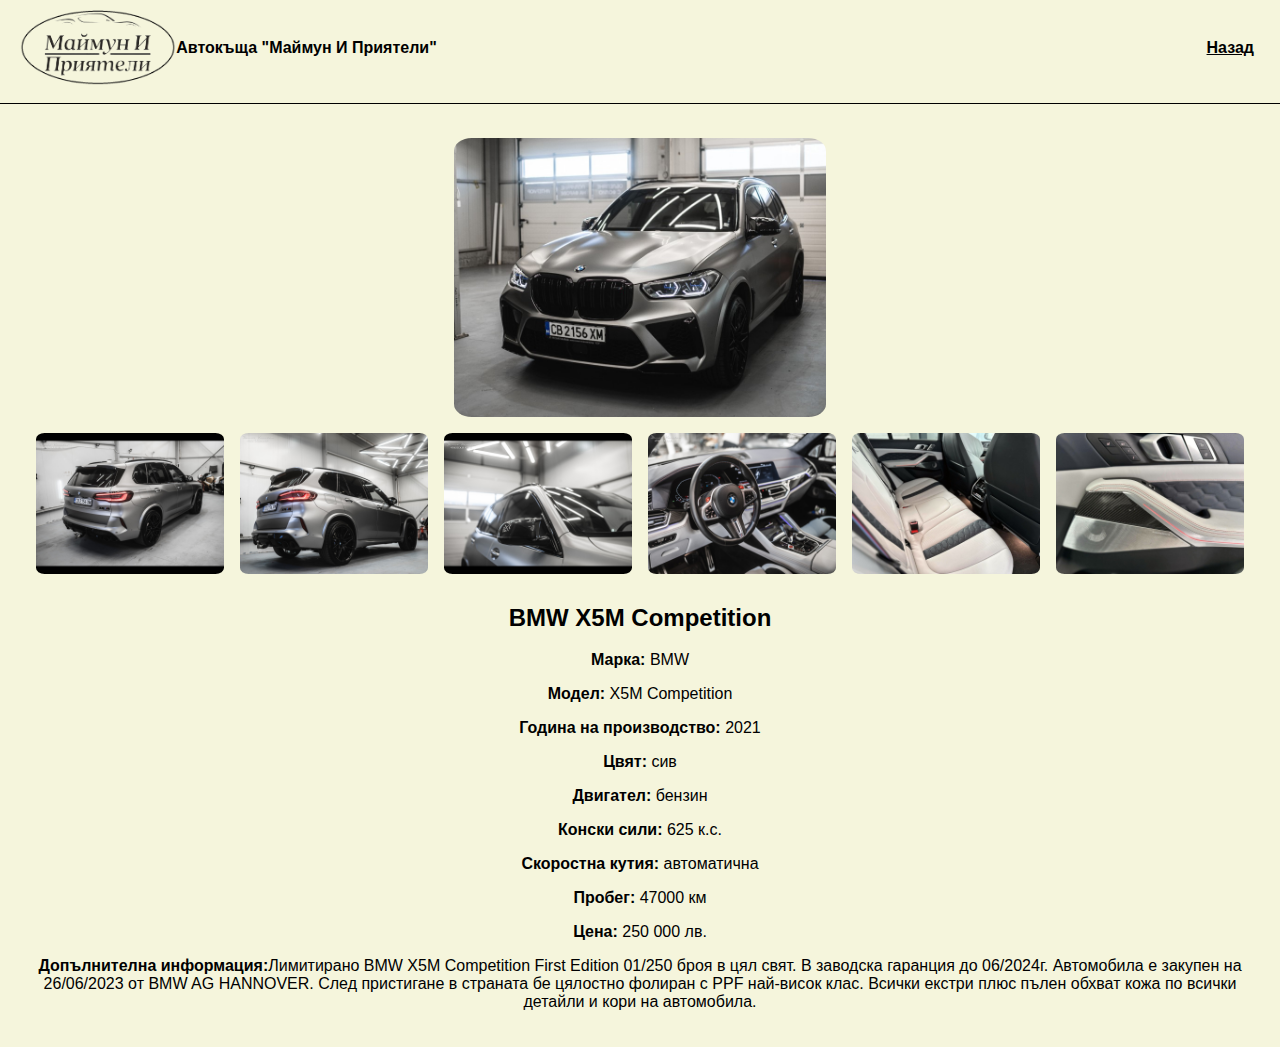
<file: dcar1.html>
<!DOCTYPE html>
<html lang="en">
<head>
    <meta charset="UTF-8">
    <meta name="viewport" content="width=device-width, initial-scale=1.0">
    <title>BMW X5M Competition </title>
    <link rel="stylesheet" href="styles1.css">
    <link rel="stylesheet" href="styles2.css">
    <link rel="stylesheet" href="styles3.css">
</head>
<body>
    <header>
        <div class="logo">
            <img src="logo.jpg" alt="Лого">
            <span><b>Автокъща "Маймун И Приятели"</b><span>
        </div>
        <nav>
            <button onclick="history.back()"><u><b>Назад</b></u></button>
        </nav>
    </header>
    <hr>
    <main>
        <div class="car-details">
            <div class="container1_1">
                <a href="car1.jpg">
                <img src="car1.jpg" alt="Car Image" class="limoffcar2"></a>
                <div class="mini-grid">
                    <div class blank>
                        <a href="car_1_1.jpg">
                        <img src="car_1_1.jpg" alt="Car Image 2"></a>
                        <a href="car_1_2.jpg">
                        <img src="car_1_2.jpg" alt="Car Image 3"></a>
                        <a href="car_1_3.jpg">
                        <img src="car_1_3.jpg" alt="Car Image 4"></a>
                        <a href="car_1_4.jpg">
                        <img src="car_1_4.jpg" alt="Car Image 5"></a>
                        <a href="car_1_5.jpg">
                        <img src="car_1_5.jpg" alt="Car Image 6"></a>
                        <a href="car_1_6.jpg">
                        <img src="car_1_6.jpg" alt="Car Image 7"></a>
                    </div>
                </div>
            </div>
            <h2>BMW X5M Competition </h2>
            <p><strong>Марка:</strong> BMW </p>
            <p><strong>Модел:</strong> X5M Competition </p>
            <p><strong>Година на производство:</strong> 2021</p>
            <p><strong>Цвят:</strong> сив </p>
            <p><strong>Двигател:</strong> бензин </p>
            <p><strong>Конски сили:</strong> 625 к.с.</p>
            <p><strong>Скоростна кутия:</strong> автоматична </p>
            <p><strong>Пробег:</strong> 47000 км</p>
            <p><strong>Цена:</strong> 250 000 лв.</p>
            <p><strong>Допълнителна информация:</strong>Лимитирано BMW X5M Competition First Edition 01/250 броя в цял свят. В заводска гаранция до 06/2024г. Автомобила е закупен на 26/06/2023 от BMW AG HANNOVER. След пристигане в страната бе цялостно фолиран с PPF най-висок клас. Всички екстри плюс пълен обхват кожа по всички детайли и кори на автомобила.</p>
        </div>
    </main>
</body>
</html>
</file>
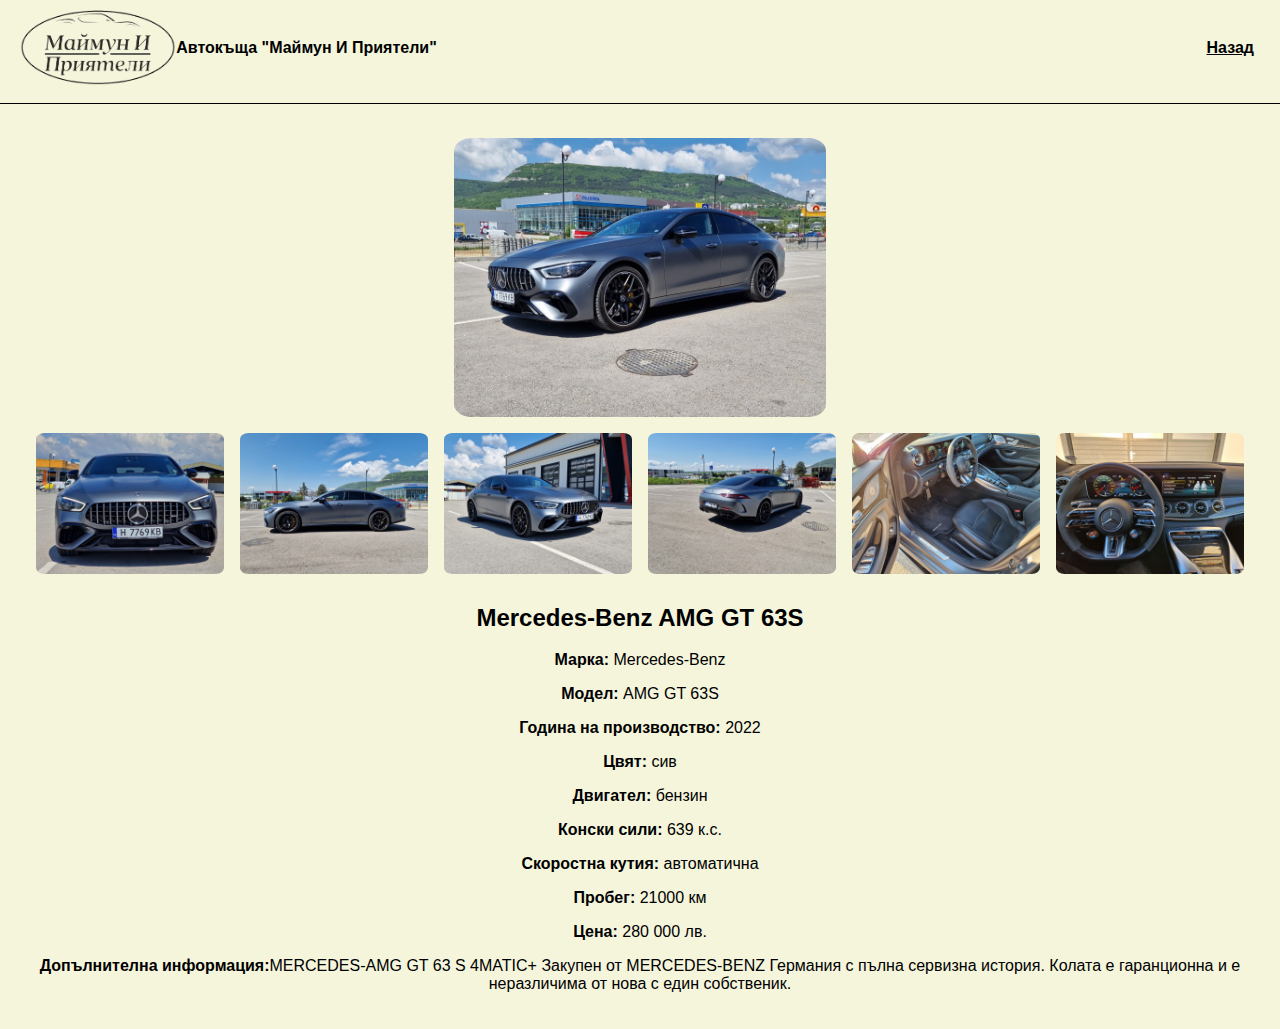
<file: dcar2.html>
<!DOCTYPE html>
<html lang="en">
<head>
    <meta charset="UTF-8">
    <meta name="viewport" content="width=device-width, initial-scale=1.0">
    <title>Mercedes-Benz AMG GT 63S </title>
    <link rel="stylesheet" href="styles1.css">
    <link rel="stylesheet" href="styles2.css">
    <link rel="stylesheet" href="styles3.css">
</head>
<body>
    <header>
        <div class="logo">
            <img src="logo.jpg" alt="Лого">
            <span><b>Автокъща "Маймун И Приятели"</b><span>
        </div>
        <nav>
            <button onclick="history.back()"><u><b>Назад</b></u></button>
        </nav>
    </header>
    <hr>
    <main>
        <div class="car-details">
            <div class="container1_1">
                <a href="car2.jpg">
                <img src="car2.jpg" alt="Car Image" class="limoffcar2"></a>
                <div class="mini-grid">
                    <div class blank>
                        <a href="car_2_1.jpg">
                        <img src="car_2_1.jpg" alt="Car Image 2"></a>
                        <a href="car_2_2.jpg">
                        <img src="car_2_2.jpg" alt="Car Image 3"></a>
                        <a href="car_2_3.jpg">
                        <img src="car_2_3.jpg" alt="Car Image 4"></a>
                        <a href="car_2_4.jpg">
                        <img src="car_2_4.jpg" alt="Car Image 5"></a>
                        <a href="car_2_5.jpg">
                        <img src="car_2_5.jpg" alt="Car Image 6"></a>
                        <a href="car_2_6.jpg">
                        <img src="car_2_6.jpg" alt="Car Image 7"></a>
                    </div>
                </div>
            </div>
            <h2>Mercedes-Benz AMG GT 63S </h2>
            <p><strong>Марка:</strong> Mercedes-Benz </p>
            <p><strong>Модел:</strong> AMG GT 63S </p>
            <p><strong>Година на производство:</strong> 2022</p>
            <p><strong>Цвят:</strong> сив </p>
            <p><strong>Двигател:</strong> бензин </p>
            <p><strong>Конски сили:</strong> 639 к.с.</p>
            <p><strong>Скоростна кутия:</strong> автоматична </p>
            <p><strong>Пробег:</strong> 21000 км</p>
            <p><strong>Цена:</strong> 280 000 лв.</p>
            <p><strong>Допълнителна информация:</strong>MERCEDES-AMG GT 63 S 4MATIC+ Закупен от MERCEDES-BENZ Германия с пълна сервизна история. Колата е гаранционна и е неразличима от нова с един собственик.
            </p>
        </div>
    </main>
</body>
</html>
</file>
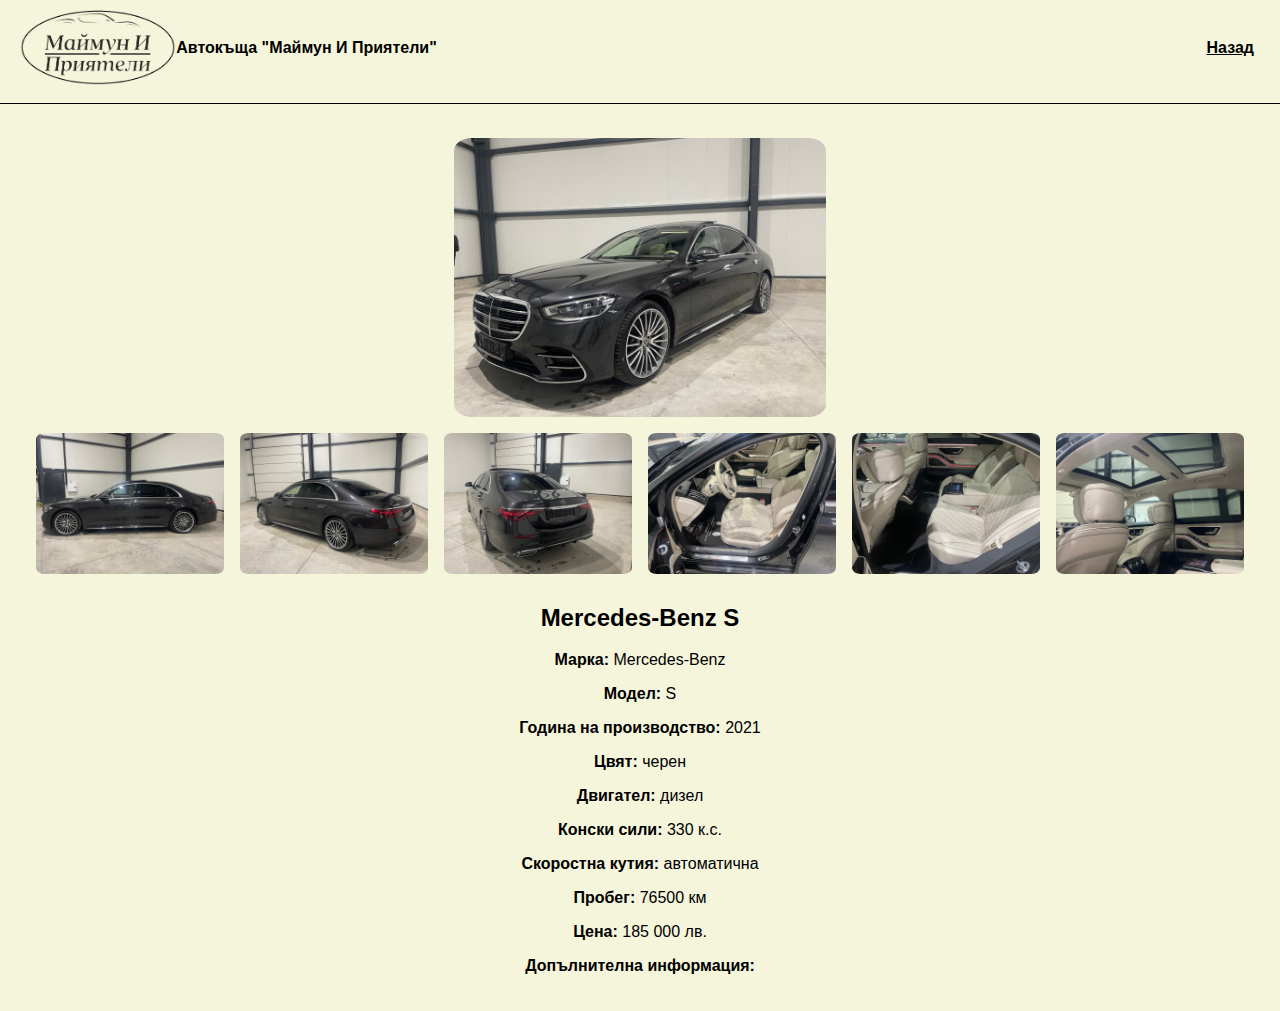
<file: dcar3.html>
<!DOCTYPE html>
<html lang="en">
<head>
    <meta charset="UTF-8">
    <meta name="viewport" content="width=device-width, initial-scale=1.0">
    <title>Mercedes-Benz S</title>
    <link rel="stylesheet" href="styles1.css">
    <link rel="stylesheet" href="styles2.css">
    <link rel="stylesheet" href="styles3.css">
</head>
<body>
    <header>
        <div class="logo">
            <img src="logo.jpg" alt="Лого">
            <span><b>Автокъща "Маймун И Приятели"</b><span>
        </div>
        <nav>
            <button onclick="history.back()"><u><b>Назад</b></u></button>
        </nav>
    </header>
    <hr>
    <main>
        <div class="car-details">
            <div class="container1_1">
                <a href="car3.jpg">
                <img src="car3.jpg" alt="Car Image" class="limoffcar2"></a>
                <div class="mini-grid">
                    <div class blank>  
                        <a href="car_3_1.jpg">
                        <img src="car_3_1.jpg" alt="Car Image 2"></a>
                        <a href="car_3_2.jpg">
                        <img src="car_3_2.jpg" alt="Car Image 3"></a>
                        <a href="car_3_3.jpg">
                        <img src="car_3_3.jpg" alt="Car Image 4"></a>
                        <a href="car_3_4.jpg">
                        <img src="car_3_4.jpg" alt="Car Image 5"></a>
                        <a href="car_3_5.jpg">
                        <img src="car_3_5.jpg" alt="Car Image 6"></a>
                        <a href="car_3_6.jpg">
                        <img src="car_3_6.jpg" alt="Car Image 7"></a>
                    </div>
                </div>
            </div>
            <h2>Mercedes-Benz S </h2>
            <p><strong>Марка:</strong> Mercedes-Benz</p>
            <p><strong>Модел:</strong> S </p>
            <p><strong>Година на производство:</strong> 2021</p>
            <p><strong>Цвят:</strong> черен </p>
            <p><strong>Двигател:</strong> дизел </p>
            <p><strong>Конски сили:</strong> 330 к.с.</p>
            <p><strong>Скоростна кутия:</strong> автоматична </p>
            <p><strong>Пробег:</strong> 76500 км</p>
            <p><strong>Цена:</strong> 185 000 лв.</p>
            <p><strong>Допълнителна информация:</strong></p>
        </div>
    </main>
</body>
</html>
</file>
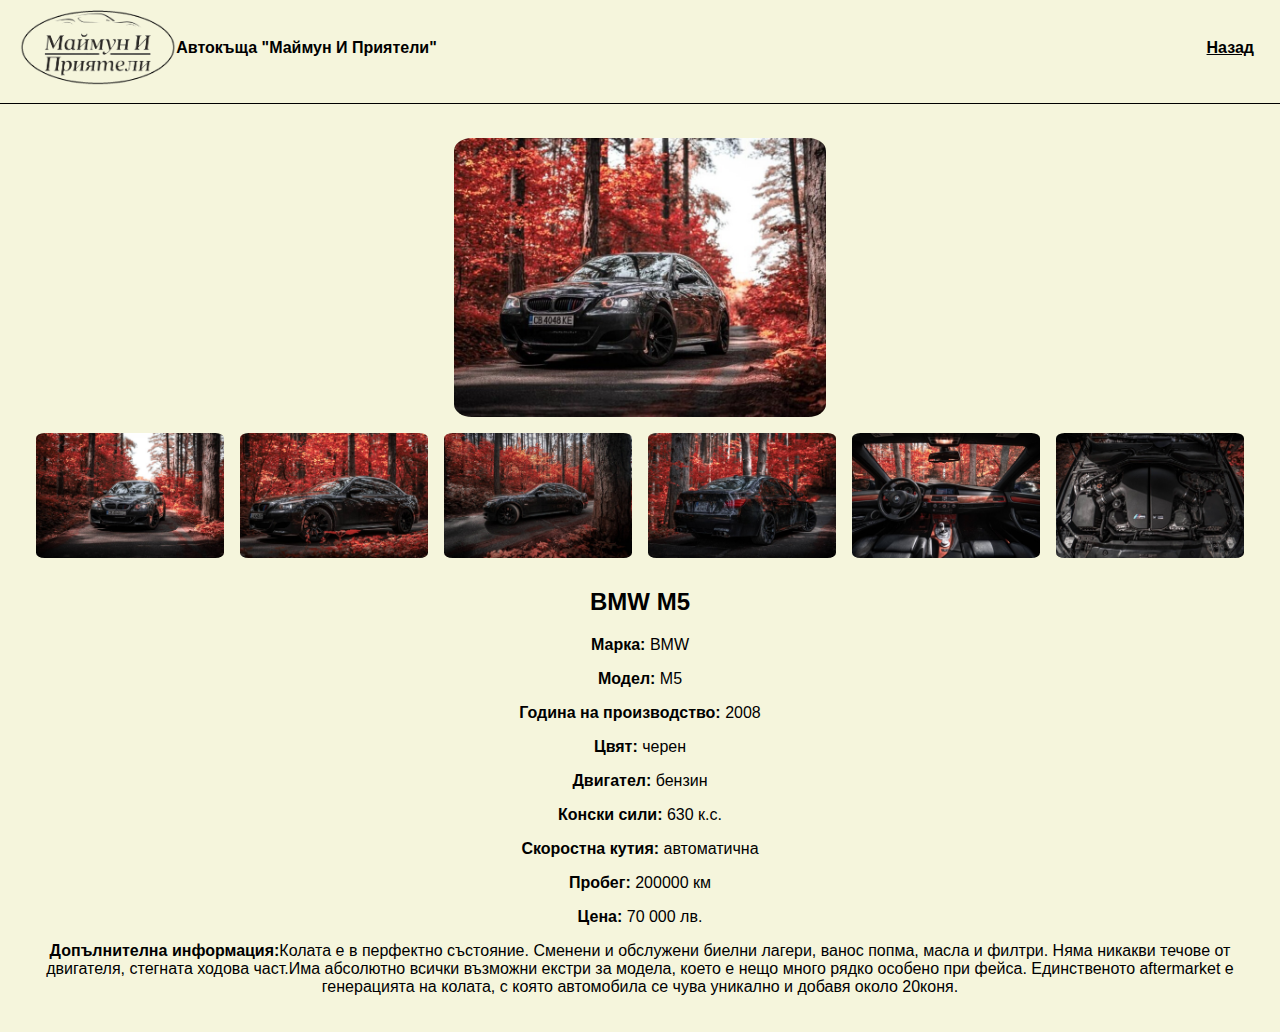
<file: dcar4.html>
<!DOCTYPE html>
<html lang="en">
<head>
    <meta charset="UTF-8">
    <meta name="viewport" content="width=device-width, initial-scale=1.0">
    <title>BMW М5 </title>
    <link rel="stylesheet" href="styles1.css">
    <link rel="stylesheet" href="styles2.css">
    <link rel="stylesheet" href="styles3.css">
</head>
<body>
    <header>
        <div class="logo">
            <img src="logo.jpg" alt="Лого">
            <span><b>Автокъща "Маймун И Приятели"</b><span>
        </div>
        <nav>
            <button onclick="history.back()"><u><b>Назад</b></u></button>
        </nav>
    </header>
    <hr>
    <main>
        <div class="car-details">
            <div class="container1_1">
                <a href="car4.jpg">
                <img src="car4.jpg" alt="Car Image" class="limoffcar2"></a>
                <div class="mini-grid">
                    <div class blank>  
                        <a href="car_4_1.jpg">
                        <img src="car_4_1.jpg" alt="Car Image 2"></a>
                        <a href="car_4_2.jpg">
                        <img src="car_4_2.jpg" alt="Car Image 3"></a>
                        <a href="car_4_3.jpg">
                        <img src="car_4_3.jpg" alt="Car Image 4"></a>
                        <a href="car_4_4.jpg">
                        <img src="car_4_4.jpg" alt="Car Image 5"></a>
                        <a href="car_4_5.jpg">
                        <img src="car_4_5.jpg" alt="Car Image 6"></a>
                        <a href="car_4_6.jpg">
                        <img src="car_4_6.jpg" alt="Car Image 7"></a>
                    </div>
                </div>
            </div>
            <h2>BMW М5 </h2>
            <p><strong>Марка:</strong> BMW </p>
            <p><strong>Модел:</strong> M5  </p>
            <p><strong>Година на производство:</strong> 2008</p>
            <p><strong>Цвят:</strong> черен </p>
            <p><strong>Двигател:</strong> бензин </p>
            <p><strong>Конски сили:</strong> 630 к.с.</p>
            <p><strong>Скоростна кутия:</strong> автоматична </p>
            <p><strong>Пробег:</strong> 200000 км</p>
            <p><strong>Цена:</strong> 70 000 лв.</p>
            <p><strong>Допълнителна информация:</strong>Колата е в перфектно състояние. Сменени и обслужени биелни лагери, ванос попма, масла и филтри. Няма никакви течове от двигателя, стегната ходова част.Има абсолютно всички възможни екстри за модела, което е нещо много рядко особено при фейса. Единственото aftermarket е генерацията на колата, с която автомобила се чува уникално и добавя около 20коня.</p>
        </div>
    </main>
</body>
</html>
</file>
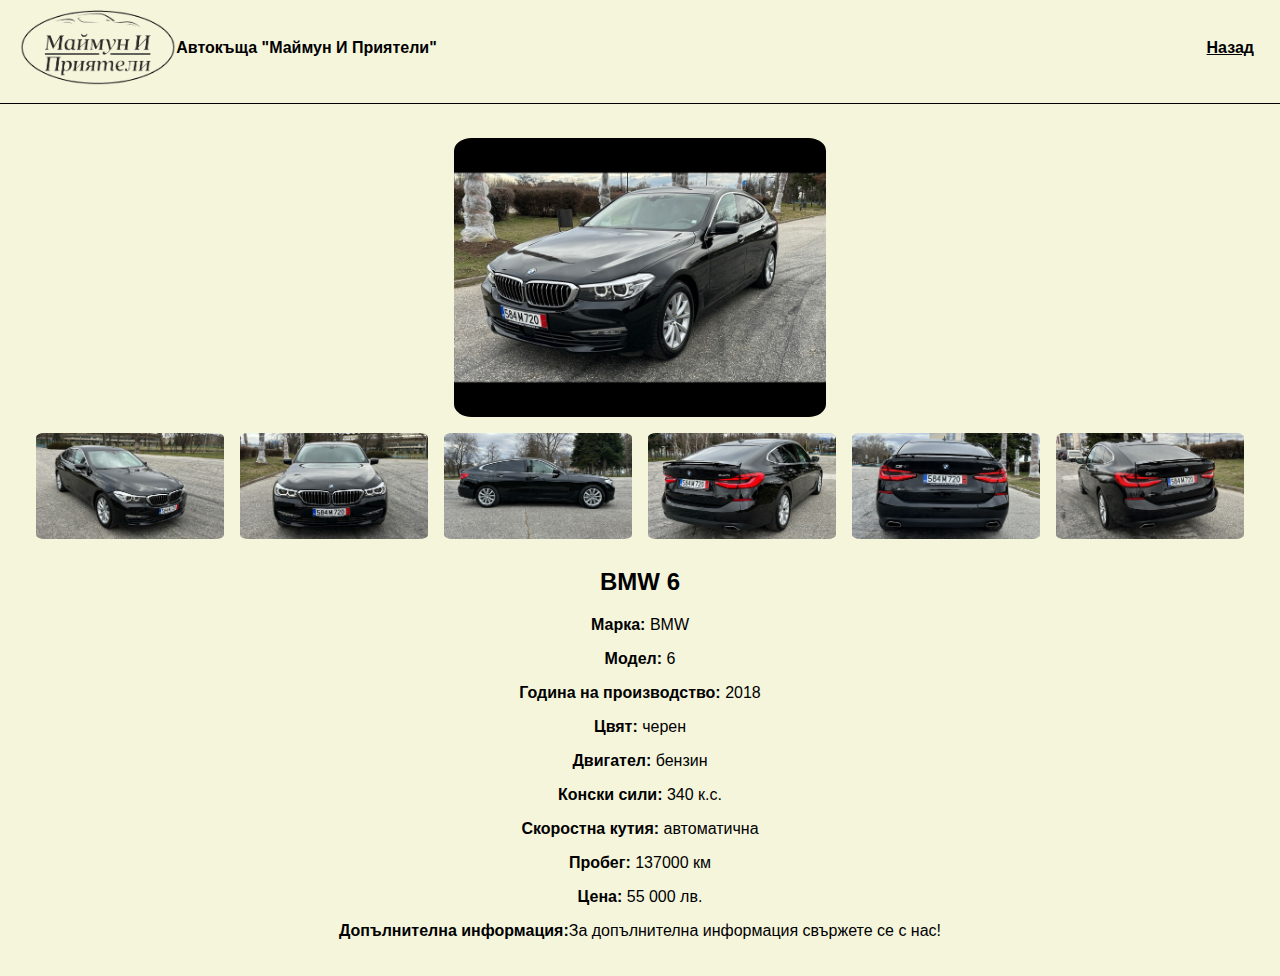
<file: dcar5.html>
<!DOCTYPE html>
<html lang="en">
<head>
    <meta charset="UTF-8">
    <meta name="viewport" content="width=device-width, initial-scale=1.0">
    <title>BMW 6 </title>
    <link rel="stylesheet" href="styles1.css">
    <link rel="stylesheet" href="styles2.css">
    <link rel="stylesheet" href="styles3.css">
</head>
<body>
    <header>
        <div class="logo">
            <img src="logo.jpg" alt="Лого">
            <span><b>Автокъща "Маймун И Приятели"</b><span>
        </div>
        <nav>
            <button onclick="history.back()"><u><b>Назад</b></u></button>
        </nav>
    </header>
    <hr>
    <main>
        <div class="car-details">
            <div class="container1_1">
                <a href="car5.jpg">
                <img src="car5.jpg" alt="Car Image" class="limoffcar2"></a>
                <div class="mini-grid">
                    <div class blank>  
                        <a href="car_5_1.jpg">
                        <img src="car_5_1.jpg" alt="Car Image 2"></a>
                        <a href="car_5_2.jpg">
                        <img src="car_5_2.jpg" alt="Car Image 3"></a>
                        <a href="car_5_3.jpg">
                        <img src="car_5_3.jpg" alt="Car Image 4"></a>
                        <a href="car_5_4.jpg">
                        <img src="car_5_4.jpg" alt="Car Image 5"></a>
                        <a href="car_5_5.jpg">
                        <img src="car_5_5.jpg" alt="Car Image 6"></a>
                        <a href="car_5_6.jpg">
                        <img src="car_5_6.jpg" alt="Car Image 7"></a>
                    </div>
                </div>
            </div>
            <h2>BMW 6 </h2>
            <p><strong>Марка:</strong> BMW </p>
            <p><strong>Модел:</strong> 6  </p>
            <p><strong>Година на производство:</strong> 2018</p>
            <p><strong>Цвят:</strong> черен </p>
            <p><strong>Двигател:</strong> бензин </p>
            <p><strong>Конски сили:</strong> 340 к.с.</p>
            <p><strong>Скоростна кутия:</strong> автоматична </p>
            <p><strong>Пробег:</strong> 137000 км</p>
            <p><strong>Цена:</strong> 55 000 лв.</p>
            <p><strong>Допълнителна информация:</strong>За допълнителна информация свържете се с нас!</p>
        </div>
    </main>
</body>
</html>
</file>
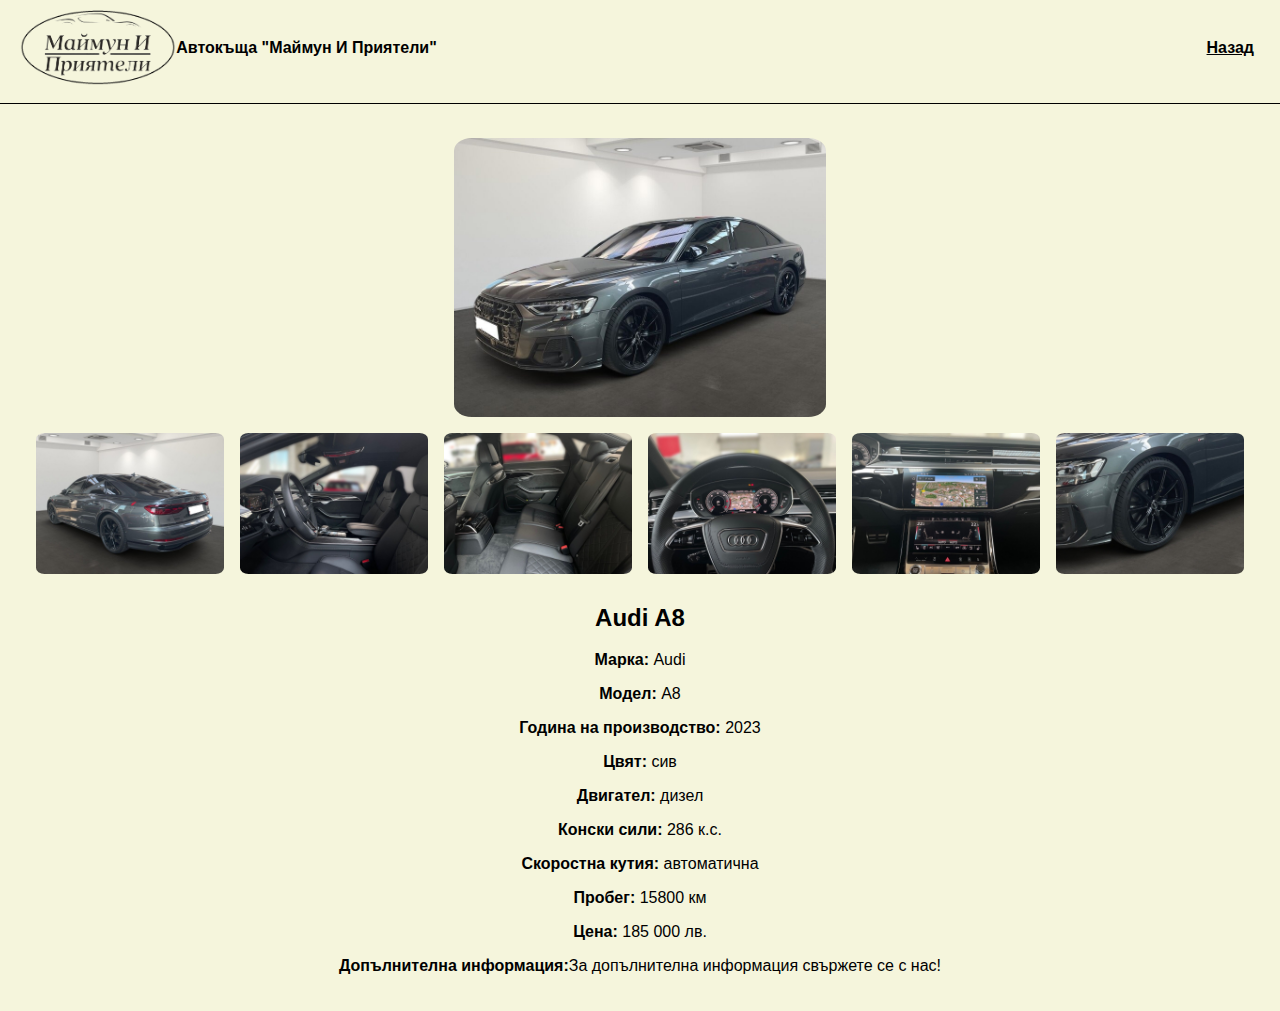
<file: dcar6.html>
<!DOCTYPE html>
<html lang="en">
<head>
    <meta charset="UTF-8">
    <meta name="viewport" content="width=device-width, initial-scale=1.0">
    <title>Audi A8 </title>
    <link rel="stylesheet" href="styles1.css">
    <link rel="stylesheet" href="styles2.css">
    <link rel="stylesheet" href="styles3.css">
</head>
<body>
    <header>
        <div class="logo">
            <img src="logo.jpg" alt="Лого">
            <span><b>Автокъща "Маймун И Приятели"</b><span>
        </div>
        <nav>
            <button onclick="history.back()"><u><b>Назад</b></u></button>
        </nav>
    </header>
    <hr>
    <main>
        <div class="car-details">
            <div class="container1_1">
                <a href="car6.jpg">
                <img src="car6.jpg" alt="Car Image" class="limoffcar2"></a>
                <div class="mini-grid">
                    <div class blank>  
                        <a href="car_6_1.jpg">
                        <img src="car_6_1.jpg" alt="Car Image 2"></a>
                        <a href="car6_2.jpg">
                        <img src="car_6_2.jpg" alt="Car Image 3"></a>
                        <a href="car_6_3.jpg">
                        <img src="car_6_3.jpg" alt="Car Image 4"></a>
                        <a href="car_6_4.jpg">
                        <img src="car_6_4.jpg" alt="Car Image 5"></a>
                        <a href="car_6_5.jpg">
                        <img src="car_6_5.jpg" alt="Car Image 6"></a>
                        <a href="car_6_6.jpg">
                        <img src="car_6_6.jpg" alt="Car Image 7"></a>
                    </div>
                </div>
            </div>
            <h2>Audi A8 </h2>
            <p><strong>Марка:</strong> Audi </p>
            <p><strong>Модел:</strong> A8 </p>
            <p><strong>Година на производство:</strong> 2023</p>
            <p><strong>Цвят:</strong> сив </p>
            <p><strong>Двигател:</strong> дизел </p>
            <p><strong>Конски сили:</strong> 286 к.с.</p>
            <p><strong>Скоростна кутия:</strong> автоматична </p>
            <p><strong>Пробег:</strong> 15800 км</p>
            <p><strong>Цена:</strong> 185 000 лв.</p>
            <p><strong>Допълнителна информация:</strong>За допълнителна информация свържете се с нас!</p>
        </div>
    </main>
</body>
</html>
</file>
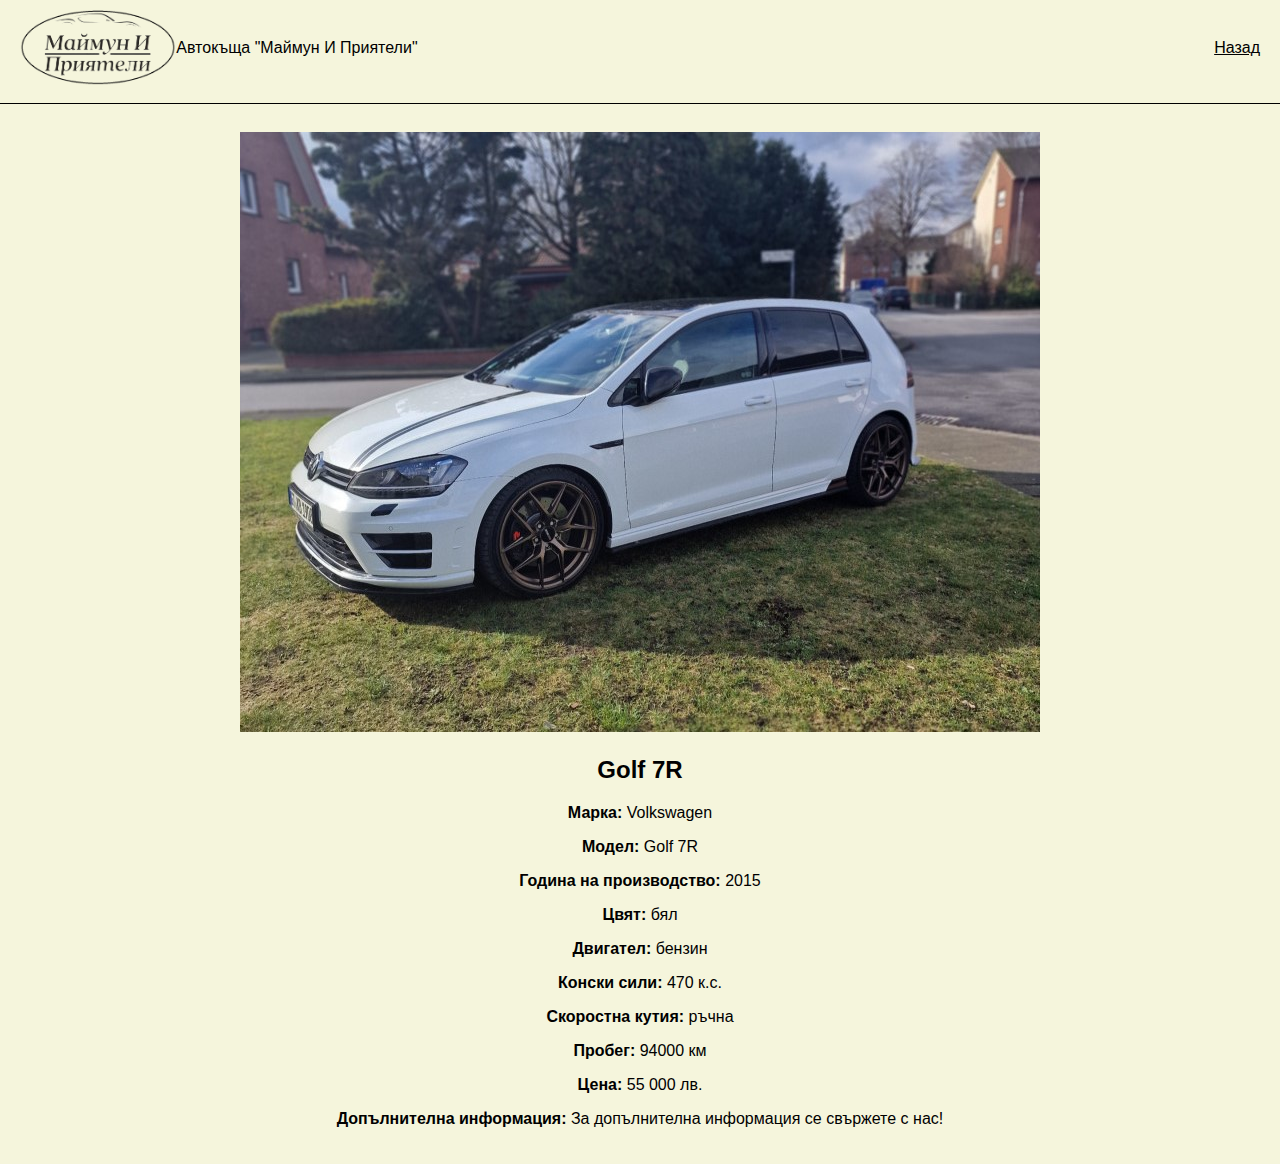
<file: limoffcar.html>
<!DOCTYPE html>
<html lang="en">
<head>
    <meta charset="UTF-8">
    <meta name="viewport" content="width=device-width, initial-scale=1.0">
    <title>VW Golf 7R </title>
    <link rel="stylesheet" href="styles1.css">
    <link rel="stylesheet" href="styles2.css">
    <link rel="stylesheet" href="styles3.css">
</head>
<body>
    <header>
        <div class="logo">
            <img src="logo.jpg" alt="Лого">
            <span>Автокъща "Маймун И Приятели"</span>
        </div>
        <nav>
            <a href="index.html"><u>Назад</u></a>
        </nav>
    </header>
    <hr>
    <main>
        <div class="car-details">
            <img src="limoffcar.jpg" alt="Car Image">
            <h2>Golf 7R</h2>
            <p><strong>Марка:</strong> Volkswagen </p>
            <p><strong>Модел:</strong> Golf 7R </p>
            <p><strong>Година на производство:</strong> 2015 </p>
            <p><strong>Цвят:</strong> бял </p>
            <p><strong>Двигател:</strong> бензин </p>
            <p><strong>Конски сили:</strong> 470 к.с.</p>
            <p><strong>Скоростна кутия:</strong> ръчна </p>
            <p><strong>Пробег:</strong> 94000 км</p>
            <p><strong>Цена:</strong> 55 000 лв.</p>
            <p><strong>Допълнителна информация:</strong> За допълнителна информация се свържете с нас! </p>
        </div>
    </main>
</body>
</html>
</file>
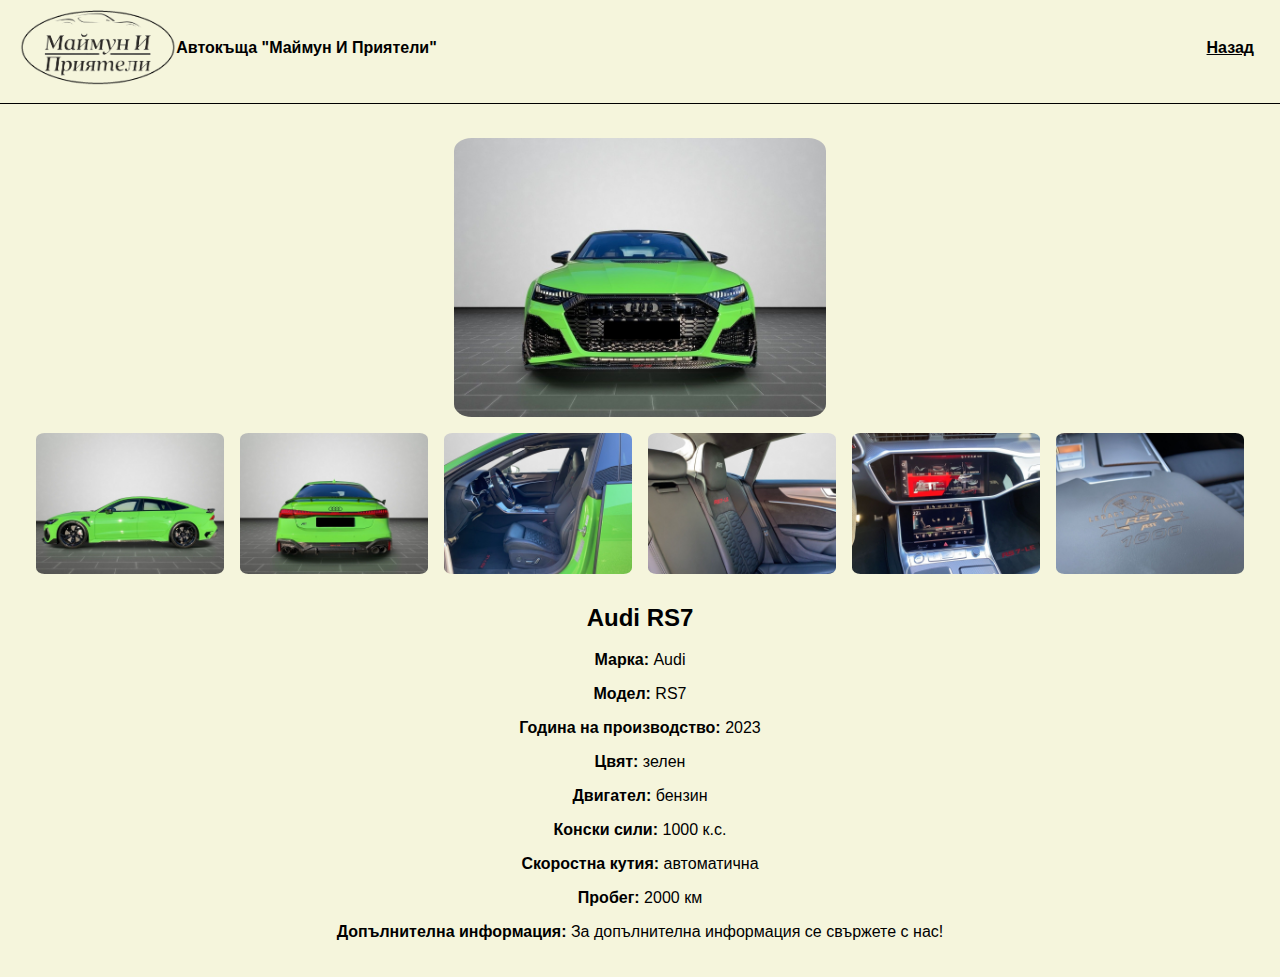
<file: limoffcar2.html>
<!DOCTYPE html>
<html lang="en">
<head>
    <meta charset="UTF-8">
    <meta name="viewport" content="width=device-width, initial-scale=1.0">
    <title>Audi RS7 </title>
    <link rel="stylesheet" href="styles1.css">
    <link rel="stylesheet" href="styles2.css">
    <link rel="stylesheet" href="styles3.css">
</head>
<body>
    <header>
        <div class="logo">
            <img src="logo.jpg" alt="Лого">
            <span><b>Автокъща "Маймун И Приятели"</b></span>
        </div>
        <nav>
            <button onclick="history.back()"><u><b>Назад</b></u></button>
        </nav>
    </header>
    <hr>
    <main>
        <div class="car-details">
            <div class="container1_1">
                <a href="limoffcar2.jpg">
                <img src="limoffcar2.jpg" alt="Car Image" class="limoffcar2"></a>
                <div class="mini-grid">
                    <div class blank>
                        <a href="car_imagelim_2_1.jpg">
                        <img src="car_imagelim_2_1.jpg" alt="Car Image 2"></a>
                        <a href="car_imagelim_2_2.jpg">
                        <img src="car_imagelim_2_2.jpg" alt="Car Image 3"></a>
                        <a href="car_imagelim_2_3.jpg">
                        <img src="car_imagelim_2_3.jpg" alt="Car Image 4"></a>
                        <a href="car_imagelim_2_4.jpg">
                        <img src="car_imagelim_2_4.jpg" alt="Car Image 5"></a>
                        <a href="car_imagelim_2_5.jpg">
                        <img src="car_imagelim_2_5.jpg" alt="Car Image 6"></a>
                        <a href="car_imagelim_2_6.jpg">
                        <img src="car_imagelim_2_6.jpg" alt="Car Image 7"></a>
                    </div>       
                </div>
            </div>
            <h2>Audi RS7 </h2>
            <p><strong>Марка:</strong> Audi </p>
            <p><strong>Модел:</strong> RS7 </p>
            <p><strong>Година на производство:</strong> 2023 </p>
            <p><strong>Цвят:</strong> зелен </p>
            <p><strong>Двигател:</strong> бензин </p>
            <p><strong>Конски сили:</strong> 1000 к.с.</p>
            <p><strong>Скоростна кутия:</strong> автоматична </p>
            <p><strong>Пробег:</strong> 2000 км</p>
            <p><strong>Допълнителна информация:</strong> За допълнителна информация се свържете с нас! </p>
        </div>
    </main>
</body>
</html>
</file>
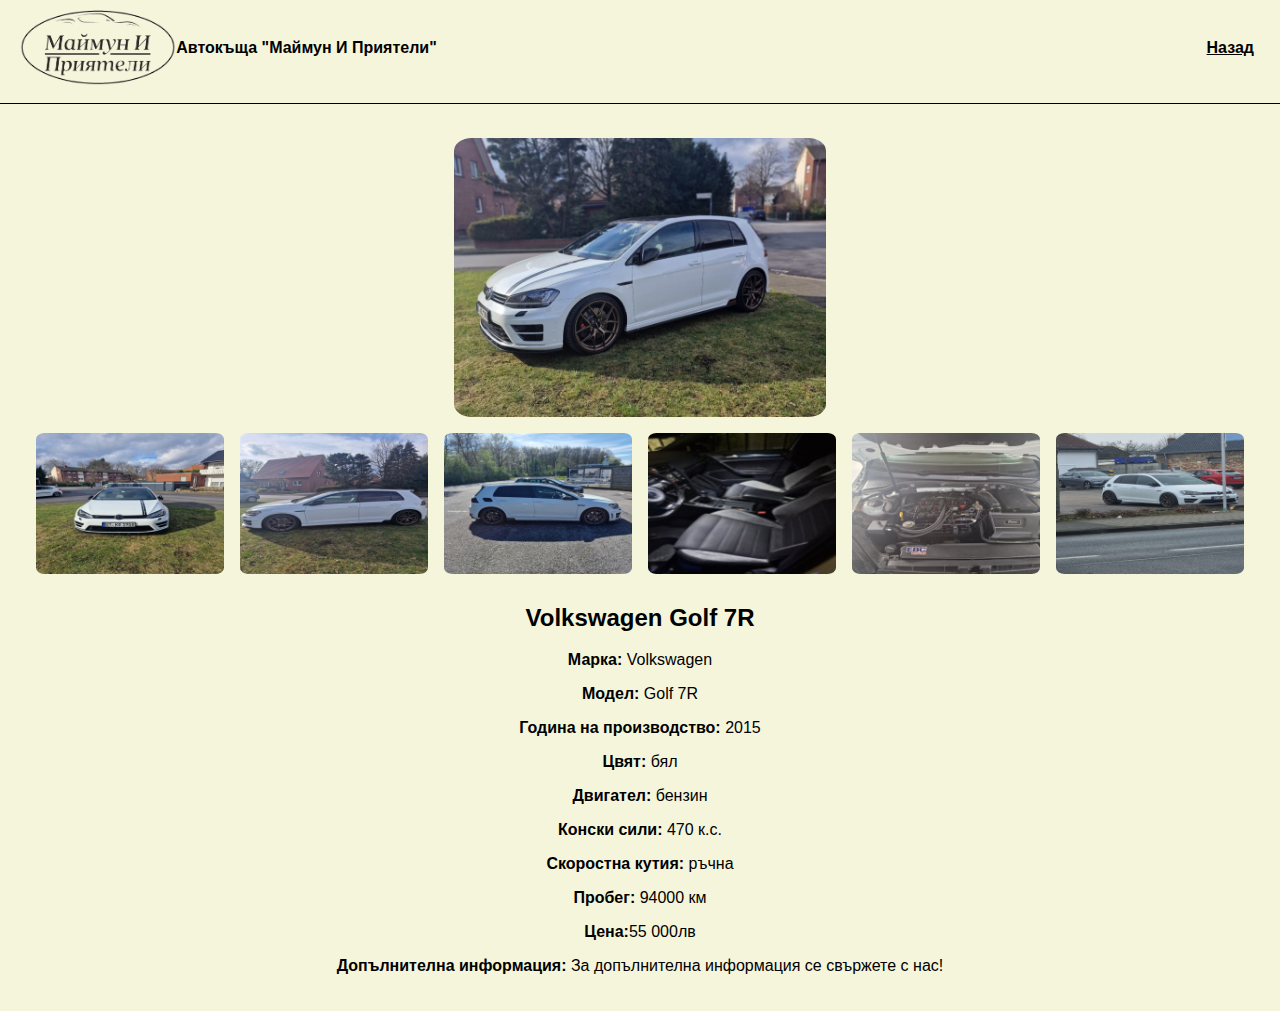
<file: limoffcard.html>
<!DOCTYPE html>
<html lang="en">
<head>
    <meta charset="UTF-8">
    <meta name="viewport" content="width=device-width, initial-scale=1.0">
    <title>Volkswagen Golf 7R </title>
    <link rel="stylesheet" href="styles1.css">
    <link rel="stylesheet" href="styles2.css">
    <link rel="stylesheet" href="styles3.css">
</head>
<body>
    <header>
        <div class="logo">
            <img src="logo.jpg" alt="Лого">
            <span><b>Автокъща "Маймун И Приятели"</b></span>
        </div>
        <nav>
            <button onclick="history.back()"><u><b>Назад</b></u></button>
        </nav>
    </header>
    <hr>
    <main>
        <div class="car-details">
            <div class="container1_1">
                <a href="limoffcar.jpg">
                <img src="limoffcar.jpg" alt="Car Image" class="limoffcar"></a>
                <div class="mini-grid">
                    <div class blank>
                        <a href="car_imagelim_1_1.jpg">
                        <img src="car_imagelim_1_1.jpg" alt="Car Image 2"></a>
                        <a href="car_imagelim_1_2.jpg">
                        <img src="car_imagelim_1_2.jpg" alt="Car Image 3"></a>
                        <a href="car_imagelim_1_3.jpg">
                        <img src="car_imagelim_1_3.jpg" alt="Car Image 4"></a>
                        <a href="car_imagelim_1_4.jpg">
                        <img src="car_imagelim_1_4.jpg" alt="Car Image 5"></a>
                        <a href="car_imagelim_1_5.jpg">
                        <img src="car_imagelim_1_5.jpg" alt="Car Image 6"></a>
                        <a href="car_imagelim_1_6.jpg">
                        <img src="car_imagelim_1_6.jpg" alt="Car Image 7"></a>
                    </div>       
                </div>
            </div>
            <h2> Volkswagen Golf 7R </h2>
            <p><strong>Марка:</strong> Volkswagen </p>
            <p><strong>Модел:</strong> Golf 7R </p>
            <p><strong>Година на производство:</strong> 2015 </p>
            <p><strong>Цвят:</strong> бял </p>
            <p><strong>Двигател:</strong> бензин </p>
            <p><strong>Конски сили:</strong> 470 к.с.</p>
            <p><strong>Скоростна кутия:</strong> ръчна </p>
            <p><strong>Пробег:</strong> 94000 км</p>
            <p><strong>Цена:</strong>55 000лв</p>
            <p><strong>Допълнителна информация:</strong> За допълнителна информация се свържете с нас! </p>
        </div>
    </main>
</body>
</html>
</file>
<file: styles1.css>
body {
    background-color: beige;
    color: black;
    font-family: Arial, sans-serif;
    margin: 0;
    padding: 0;
}

header {
    display: flex;
    justify-content: space-between;
    align-items: center;
    padding: 10px 20px;
}

.logo {
    display: flex;
    align-items: center;
}

.logo img {
    height: 75px;
}

.header-title {
    flex-grow: 1;
    text-align: center;
}

nav button, nav a {
    background: none;
    border: none;
    color: black;
    cursor: pointer;
    font-size: 16px;
    text-decoration: none;
}

hr {
    border: 0;
    height: 1px;
    background-color: black;
}

.hidden {
    display: none;
}

main {
    padding: 20px;
}

.car-container {
    display: flex;
    flex-wrap: wrap;
    justify-content: space-between;
    text-align: center;
}

.car {
    border: 1px solid black;
    padding: 10px;
    margin-bottom: 20px;
    width: 30%;
    box-sizing: border-box;
    border-radius: 5%;
}

.car img {
    width: 100%;
    height: auto;
    border-radius: 5%;
}
.view-button {
    background-color: blue;
    color: white;
    border: none;
    padding: 10px;
    text-align: center;
    display: block;
    margin-top: 10px;
    border-radius: 5px;
    cursor: pointer;
    text-decoration: none;
}

.car-details{
    text-align: center;
}

footer {
    background-color: lightslategray;
    padding: 20px 0;
    color: black;
}

.footer-container {
    display: flex;
    justify-content: space-between;
    flex-wrap: wrap;
    max-width: 1200px;
    margin: 0 auto;
    padding: 0 20px;
}

.footer-section {
    flex: 1;
    min-width: 200px;
    margin: 10px 0;
}

.footer-section h3 {
    margin-bottom: 10px;
    color: red;
}

.footer-section p, .footer-section ul {
    margin: 5px 0;
}

.footer-section ul {
    list-style-type: none;
    padding: 0;
}

.footer-section ul li {
    margin-bottom: 5px;
}

.footer-section ul li a {
    text-decoration: none;
    color: red;
}

.footer-section ul li a:hover {
    text-decoration: underline;
}

.footer-section img {
    width: 24px;
    margin: 0 5px;
}

.footer-bottom {
    text-align: center;
    padding: 10px 20px;
    background-color: lightslategray;
    border-top: 1px solid black;
}

.footer-bottom p {
    margin: 0;
    font-size: 14px;
}
.limoffcar2 {
    width: 30%;
    margin-top: 5px;
    margin-bottom: 5px;
    border-radius: 5%;
    cursor: pointer;
    border: 1.5px solid beige;
    transition:ease;
}

.limoffcar2:hover {
    transform: scale(1.05);
    border-color: black;
}

.limoffcar {
    width: 30%;
    margin-top: 5px;
    margin-bottom: 5px;
    border-radius: 5%;
    cursor: pointer;
    border: 1.5px solid beige;
    transition:ease;
}

.limoffcar:hover {
    transform: scale(1.05);
    border-color: black;
}

.mini-grid {
    display: flex;
    flex-direction: row;
    flex-wrap: wrap;
    width: 100%;
}
.mini-grid img {
    width: calc(16.66% - 19px);
    margin: 5px;
    border-radius: 5%;
    cursor: pointer;
    border: 1.5px solid beige;
    transition:ease;
}

.mini-grid img:hover {
    transform: scale(1.05);
    border-color: black;
}
</file>
<file: styles2.css>
.offer-section {
    margin-top: -30px;
    text-align: center;
}

.offer-box1 {
    border: 1px solid black;
    padding: 10px;
    margin-left: 300px;
    margin-top: 0px;
    margin-bottom: 20px;
    width: 60%;
    height: 45%;
    box-sizing: border-box;
    border-radius: 5%;
}

.offer-box1_1 {
    border: 1px solid black;
    padding: 10px;
    margin-left: 300px;
    margin-bottom: 0px;
    width: 60%;
    height: 45%;
    box-sizing: border-box;
    border-radius: 5%;
}

.offer-content {
    display: flex;
    justify-content: space-between;
}

.offer-content img {
    width: 65%;
    height: auto;
    border-radius: 5%;
}

.offer-details {
    width: 30%;
    display: flex;
    flex-direction: column;
    justify-content: space-between;
}

.offer-details p {
    margin: 5px 0;
}
</file>
<file: styles3.css>
.hidden {
    display: none;
}

.offer-box2 {
    border: 1px solid black;
    padding: 10px;
    margin-left: 300px;
    margin-top: 0px;
    margin-bottom: 20px;
    width: 60%;
    height: 45%;
    box-sizing: border-box;
    border-radius: 5%;
}

.offer-box2_2 {
    border: 1px solid black;
    padding: 10px;
    margin-left: 300px;
    margin-bottom: 0px;
    width: 60%;
    height: 45%;
    box-sizing: border-box;
    border-radius: 5%;
}

.offer-content1 {
    display: flex;
    justify-content: space-between;
}

.offer-content img {
    width: 65%;
    height: auto;
    border-radius: 5%;
}

.offer-details {
    width: 30%;
    display: flex;
    flex-direction: column;
    justify-content: space-between;
}

.offer-details p1 {
    margin: 5px 0;
}
</file>
